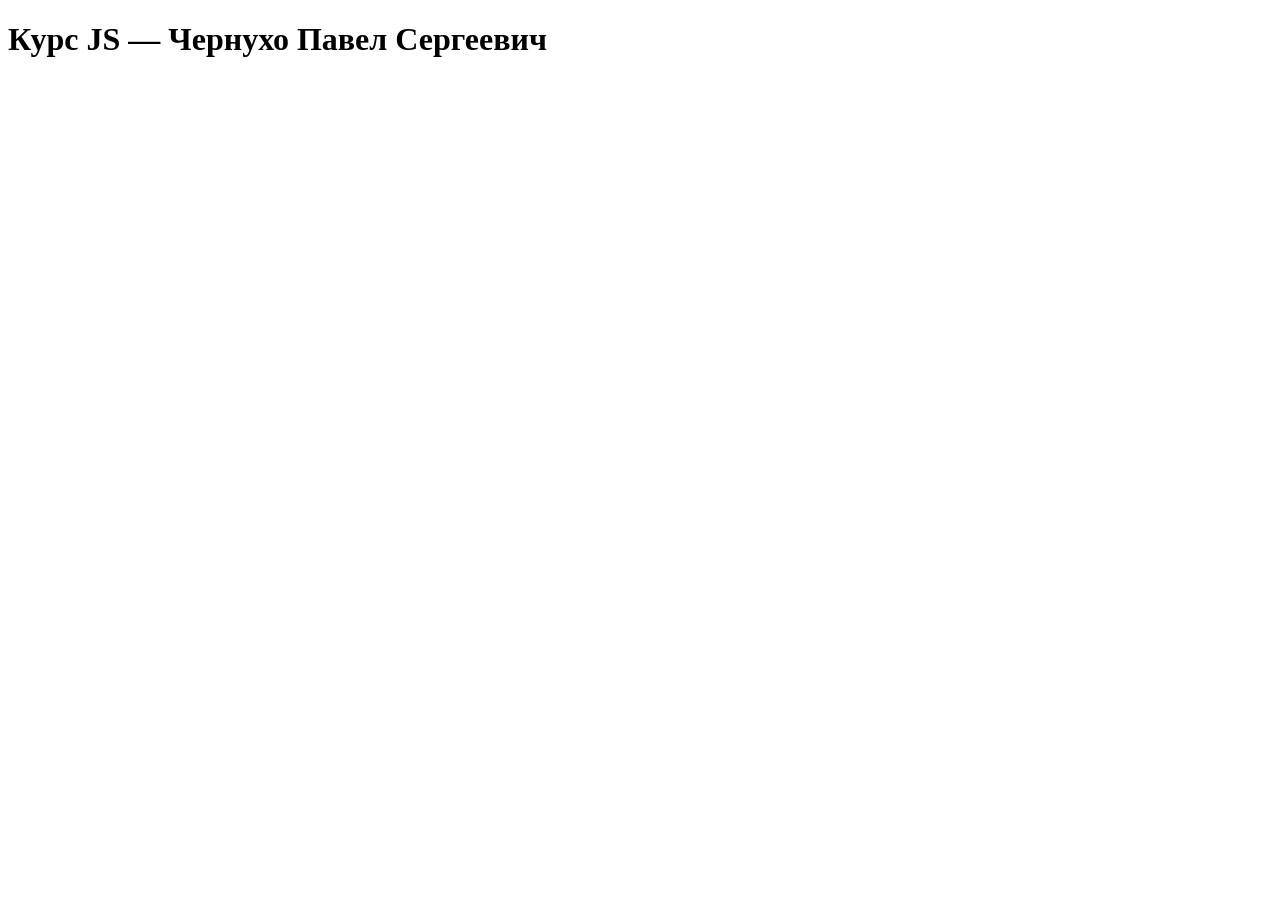
<file: task0/index.html>
<!DOCTYPE html>
<html lang="ru">
<head>
    <meta charset="UTF-8">
    <meta name="viewport" content="width=device-width, initial-scale=1.0">
    <title>Курс JS</title>
</head>
<body>
    <h1>Курс JS — Чернухо Павел Сергеевич</h1>
</body>
</html>
</file>
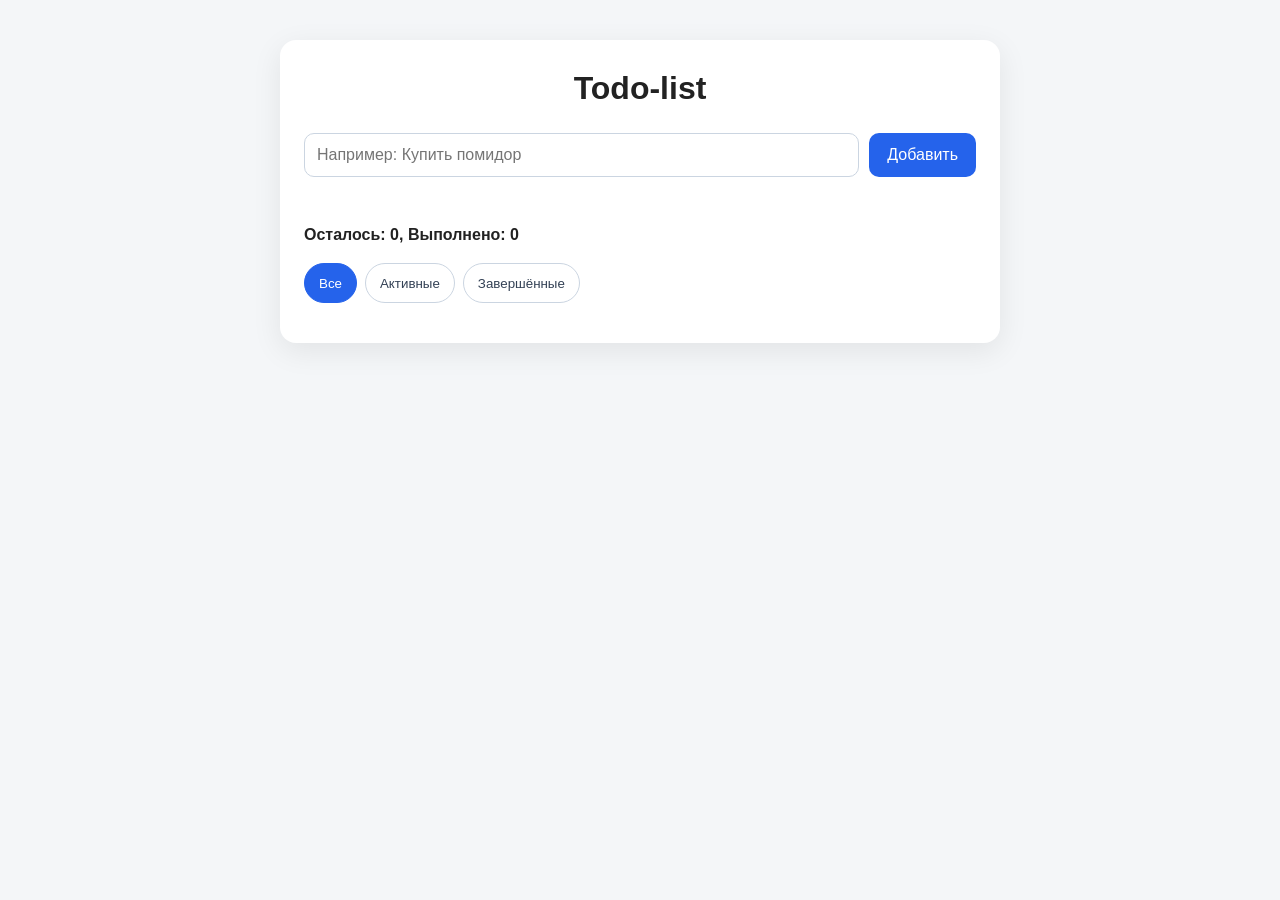
<file: task3/index.html>
<!DOCTYPE html>
<html lang="ru">
<head>
  <meta charset="UTF-8">
  <meta name="viewport" content="width=device-width, initial-scale=1">
  <title>Todo-list</title>
  <link rel="stylesheet" href="style.css">
</head>
<body>
  <main class="app">
    <h1>Todo-list</h1>

    <form id="todo-form" class="todo-form">
      <input
        id="todo-input"
        placeholder="Например: Купить помидор "
      >
      <button>Добавить</button>
    </form>

    <p id="error-message" class="error"></p>

    <section class="stats">
      <p>
        Осталось: <span id="remaining-count">0</span>,
        Выполнено: <span id="completed-count">0</span>
      </p>
    </section>

    <section class="filters">
      <button class="filter-btn active" data-filter="all">Все</button>
      <button class="filter-btn" data-filter="active">Активные</button>
      <button class="filter-btn" data-filter="completed">Завершённые</button>
    </section>

    <ul id="todo-list" class="todo-list"></ul>

    <p id="empty-message" class="empty-message" hidden>Список пуст</p>
  </main>

  <script src="script.js" defer></script>
</body>
</html>
</file>
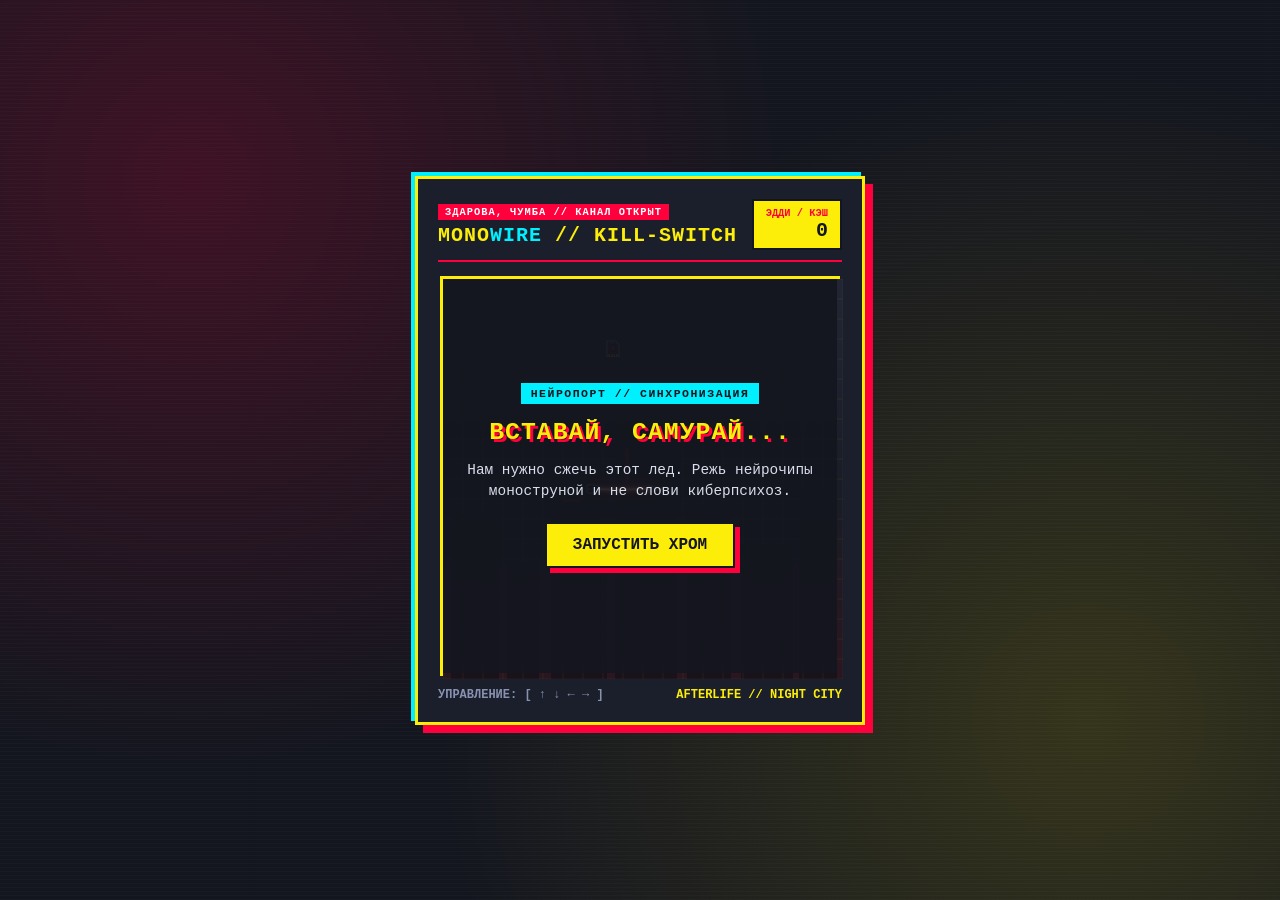
<file: task6/index.html>
<!DOCTYPE html>
<html lang="ru">
<head>
  <meta charset="UTF-8">
  <meta name="viewport" content="width=device-width, initial-scale=1.0">
  <title>CYBERPUNK // MONOWIRE OVERDRIVE</title>
  <link rel="stylesheet" href="style.css">
</head>
<body>
  <main class="brutal-frame">
    <header class="hud-header">
      <div class="logo-area">
        <span id="radioChatter" class="badge-chatter">ЗДАРОВА, ЧУМБА // КАНАЛ ОТКРЫТ</span>
        <h1>MONO<span>WIRE</span> // KILL-SWITCH</h1>
      </div>
      <div class="score-box">
        <span class="score-label">ЭДДИ / КЭШ</span>
        <strong id="score">0</strong>
      </div>
    </header>

    <div class="canvas-stage">
      <canvas id="gameCanvas" width="400" height="400"></canvas>

      <!-- Точка входа с культовой фразой -->
      <div id="startOverlay" class="hud-overlay">
        <div class="visor-tag">НЕЙРОПОРТ // СИНХРОНИЗАЦИЯ</div>
        <h2>ВСТАВАЙ, САМУРАЙ...</h2>
        <p>Нам нужно сжечь этот лед. Режь нейрочипы моноструной и не слови киберпсихоз.</p>
        <button id="startBtn" type="button" class="edgerunner-btn">ЗАПУСТИТЬ ХРОМ</button>
      </div>

      <!-- Экран поражения -->
      <div id="gameOverOverlay" class="hud-overlay" style="display: none;">
        <div class="visor-tag danger">FLATLINED // КИБЕРПСИХОЗ</div>
        <h2>ТЫ СГОРЕЛ, ЧУМБА</h2>
        <p>Выкачано данных: <span id="finalScore">0</span> эдди</p>
        <button id="restartBtn" type="button" class="edgerunner-btn">ЕЩЁ ОДИН ЗАБЕГ</button>
      </div>
    </div>

    <footer class="hud-footer">
      <span>УПРАВЛЕНИЕ: [ ↑ ↓ ← → ]</span>
      <span class="night-city-tag">AFTERLIFE // NIGHT CITY</span>
    </footer>
  </main>

  <script src="script.js"></script>
</body>
</html>
</file>
<file: task3/style.css>
* {
  box-sizing: border-box;
}

body {
  margin: 0;
  font-family: Arial, sans-serif;
  background: #f4f6f8;
  color: #222;
  line-height: 1.5;
}

.app {
  max-width: 720px;
  margin: 40px auto;
  padding: 24px;
  background: #fff;
  border-radius: 16px;
  box-shadow: 0 8px 30px rgba(0, 0, 0, 0.08);
}

h1 {
  margin-top: 0;
  text-align: center;
}

.todo-form {
  display: flex;
  gap: 10px;
}

.todo-form input {
  flex: 1;
  min-height: 44px;
  padding: 10px 12px;
  border: 1px solid #cbd5e1;
  border-radius: 10px;
  font-size: 16px;
}

.todo-form input:focus {
  outline: none;
  border-color: #2563eb;
  box-shadow: 0 0 0 3px rgba(37, 99, 235, 0.15);
}

.todo-form button {
  min-height: 44px;
  padding: 10px 18px;
  border: none;
  border-radius: 10px;
  background: #2563eb;
  color: #fff;
  font-size: 16px;
  cursor: pointer;
  transition: background-color 0.2s;
}

.todo-form button:hover {
  background: #1d4ed8;
}

.error {
  min-height: 22px;
  margin: 8px 0 0;
  color: #dc2626;
  font-size: 14px;
}

.stats {
  margin: 16px 0;
  font-weight: 700;
}

.filters {
  display: flex;
  flex-wrap: wrap;
  gap: 8px;
  margin-bottom: 16px;
}

.filter-btn {
  min-height: 40px;
  padding: 8px 14px;
  border: 1px solid #cbd5e1;
  border-radius: 999px;
  background: #fff;
  color: #334155;
  cursor: pointer;
  transition: background-color 0.2s, color 0.2s, border-color 0.2s;
}

.filter-btn:hover {
  background: #eef2ff;
}

.filter-btn.active {
  background: #2563eb;
  border-color: #2563eb;
  color: #fff;
}

.todo-list {
  display: flex;
  flex-direction: column;
  gap: 10px;
  margin: 0;
  padding: 0;
  list-style: none;
}

.todo-item {
  display: flex;
  align-items: center;
  justify-content: space-between;
  gap: 12px;
  padding: 12px;
  border: 1px solid #e2e8f0;
  border-radius: 12px;
  background: #f8fafc;
}

.todo-label {
  display: flex;
  align-items: center;
  gap: 10px;
  flex: 1;
  min-width: 0;
  cursor: pointer;
}

.todo-label input {
  width: 20px;
  height: 20px;
  flex-shrink: 0;
  cursor: pointer;
}

.todo-text {
  word-break: break-word;
}

.todo-item.completed .todo-text {
  text-decoration: line-through;
  opacity: 0.6;
}

.delete-btn {
  min-height: 40px;
  padding: 8px 12px;
  border: none;
  border-radius: 10px;
  background: #fee2e2;
  color: #b91c1c;
  cursor: pointer;
  transition: background-color 0.2s, color 0.2s;
}

.delete-btn:hover {
  background: #ef4444;
  color: #fff;
}

.empty-message {
  margin: 16px 0 0;
  text-align: center;
  color: #64748b;
}

@media (max-width: 500px) {
  .app {
    margin: 16px;
    padding: 16px;
  }

  .todo-form {
    flex-direction: column;
  }

  .todo-item {
    align-items: flex-start;
  }

  .delete-btn {
    width: 100%;
  }
}
</file>
<file: task6/style.css>
* {
  box-sizing: border-box;
  margin: 0;
  padding: 0;
}

body {
  /* Брутальный индустриальный фон: стальной графит, багровый неон и тревожный жёлтый */
  background-color: #14161f;
  background-image: 
    radial-gradient(circle at 15% 20%, rgba(255, 0, 60, 0.18) 0%, transparent 45%),
    radial-gradient(circle at 85% 80%, rgba(252, 238, 9, 0.14) 0%, transparent 50%),
    repeating-linear-gradient(
      0deg,
      rgba(255, 255, 255, 0.02) 0px,
      rgba(255, 255, 255, 0.02) 1px,
      transparent 1px,
      transparent 4px
    );
  color: #fcee09;
  font-family: 'Courier New', Courier, monospace;
  display: flex;
  justify-content: center;
  align-items: center;
  min-height: 100vh;
  padding: 16px;
}

.brutal-frame {
  background: #1b1e2b;
  border: 3px solid #fcee09;
  box-shadow: 8px 8px 0px #ff003c, -4px -4px 0px #00f0ff;
  padding: 20px;
  max-width: 450px;
  width: 100%;
}

.hud-header {
  display: flex;
  justify-content: space-between;
  align-items: center;
  border-bottom: 2px solid #ff003c;
  padding-bottom: 10px;
  margin-bottom: 14px;
}

.badge-chatter {
  display: inline-block;
  background: #ff003c;
  color: #ffffff;
  font-size: 0.65rem;
  font-weight: 900;
  padding: 2px 7px;
  letter-spacing: 1px;
  margin-bottom: 4px;
}

.hud-header h1 {
  font-size: 1.25rem;
  font-weight: 900;
  color: #fcee09;
  letter-spacing: 1px;
}

.hud-header h1 span {
  color: #00f0ff;
}

.score-box {
  background: #fcee09;
  color: #14161f;
  padding: 6px 12px;
  text-align: right;
  border: 2px solid #14161f;
}

.score-label {
  display: block;
  font-size: 0.65rem;
  font-weight: 900;
  color: #ff003c;
}

.score-box strong {
  font-size: 1.25rem;
  font-weight: 900;
}

.canvas-stage {
  position: relative;
  width: 400px;
  height: 400px;
  margin: 0 auto;
  border: 3px solid #fcee09;
  background: #1d2230;
}

canvas {
  display: block;
}

.hud-overlay {
  position: absolute;
  top: 0;
  left: 0;
  width: 100%;
  height: 100%;
  z-index: 20;
  background: rgba(20, 22, 31, 0.92);
  display: flex;
  flex-direction: column;
  justify-content: center;
  align-items: center;
  gap: 14px;
  padding: 24px;
  text-align: center;
}

.visor-tag {
  background: #00f0ff;
  color: #14161f;
  font-weight: 900;
  font-size: 0.72rem;
  padding: 4px 10px;
  letter-spacing: 1.5px;
}

.visor-tag.danger {
  background: #ff003c;
  color: #ffffff;
}

.hud-overlay h2 {
  color: #fcee09;
  font-size: 1.55rem;
  text-shadow: 3px 3px 0px #ff003c;
  letter-spacing: 1px;
}

.hud-overlay p {
  color: #d8dee9;
  font-size: 0.9rem;
  line-height: 1.45;
}

.edgerunner-btn {
  position: relative;
  z-index: 30;
  margin-top: 6px;
  background: #fcee09;
  color: #14161f;
  border: 2px solid #14161f;
  padding: 12px 26px;
  font-family: inherit;
  font-weight: 900;
  font-size: 1rem;
  cursor: pointer;
  box-shadow: 5px 5px 0px #ff003c;
  transition: transform 0.1s, background-color 0.1s;
}

.edgerunner-btn:hover {
  background: #00f0ff;
  transform: translate(-2px, -2px);
  box-shadow: 7px 7px 0px #ff003c;
}

.edgerunner-btn:active {
  transform: translate(2px, 2px);
  box-shadow: 2px 2px 0px #ff003c;
}

.hud-footer {
  margin-top: 12px;
  display: flex;
  justify-content: space-between;
  font-size: 0.75rem;
  font-weight: bold;
  color: #8892b0;
}

.night-city-tag {
  color: #fcee09;
}
</file>
